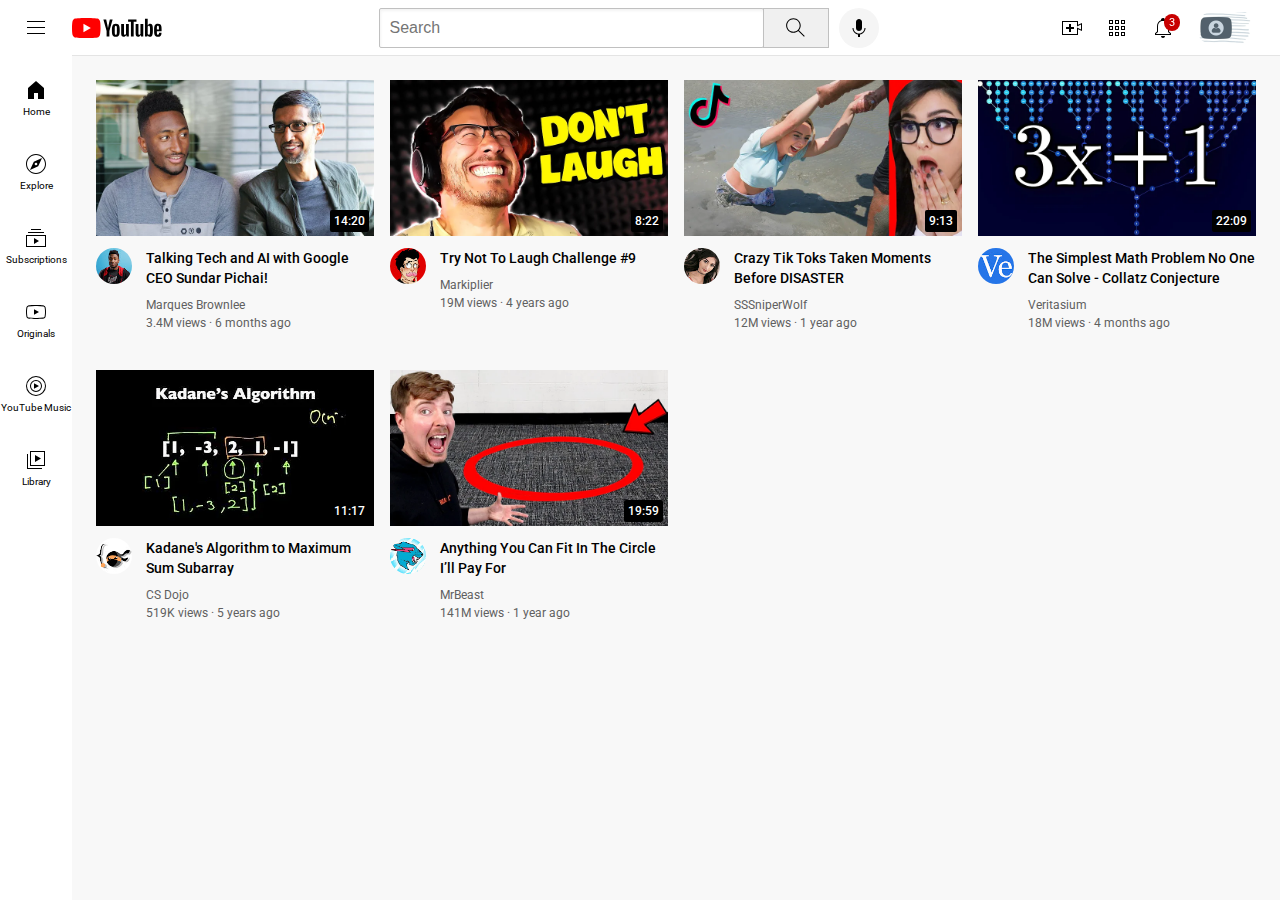
<file: finalp/youtube.html>
<!DOCTYPE html>
<html lang="en">
<head>
    <meta charset="UTF-8">
    <meta name="viewport" content="width=device-width, initial-scale=1.0">
    <title>Youtube.com Clone</title>
    <link rel="preconnect" href="https://fonts.googleapis.com">
    <link rel="preconnect" href="https://fonts.gstatic.com" crossorigin>
    <link href="https://fonts.googleapis.com/css2?family=Roboto:wght@400;500;700&display=swap" rel="stylesheet">
    
    <link rel="stylesheet" href="styles/general.css">
    <link rel="stylesheet" href="styles/header.css">
    <link rel="stylesheet" href="styles/video.css">
    <link rel="stylesheet" href="styles/stylebar.css">
</head>
<body>
    <div class="header">
        <div class="left">
            <img class="hamburger-menu" src="icons/hamburger-menu.svg" alt="">
            <img class="yt-logo" src="icons/youtube-logo.svg" alt="">
        </div>
        <div class="middle">
            <input class="search-bar" type="text" placeholder="Search">
            <button class="search-button">
                <img class="search-icon" src="icons/search.svg" alt="">
                <div class="tooltip">Search</div>
            </button>
            <button class="voice-search">
                <img class="voice-search-icon" src="icons/voice-search-icon.svg" alt="">
                <div class="tooltip">Search with your voice</div>
            </button>
        </div>
        <div class="right">
            <div class="upload-icon-container">
                <img class="upload-icon" src="icons/upload.svg" alt="">
                <div class="tooltip">Create</div>
            </div>
            <div class="app-icon-container">
                <img class="app-icon" src="icons/youtube-apps.svg" alt="">
                <div class="tooltip">YouTube apps</div>
            </div>
            
            <div class="notification-icon-container">
                <img class="notification-icon" src="icons/notifications.svg" alt="">
                <div class="notification-count">3</div>
                <div class="tooltip">Notifications</div>
            </div>
            <img class="channel-icon" src="icons/my-channel.webp" alt="">
        </div>
    </div>
    
    <div class="style-bar">
        <div class="stylebar-1">
            <img src="sidebar/home.svg" alt="">
            <div>Home</div>
        </div>
        <div class="stylebar-1">
            <img src="sidebar/explore.svg" alt="">
            <div>Explore</div>
        </div>
        <div class="stylebar-1">
            <img src="sidebar/subscriptions.svg" alt="">
            <div>Subscriptions</div>
        </div>
        <div class="stylebar-1">
            <img src="sidebar/originals.svg" alt="">
            <div>Originals</div>
        </div>
        <div class="stylebar-1">
            <img src="sidebar/youtube-music.svg" alt="">
            <div>YouTube Music</div>
        </div>
        <div class="stylebar-1">
            <img src="sidebar/library.svg" alt="">
            <div>Library</div>
        </div>
    </div>

    <div class="video-grid">
        <div class="video1-preview">
            <div class="thumbrow">
                <img class="thumbnail1" src="thumbnails/thumbnail-1.webp" alt="image">
                <div class="video-time">
                    14:20
                </div>
            </div>
            <div class="video-info-grid">
                <div class="ch1">
                    <img class="prof1" src="channels/channel-1.jpeg" alt="">
                </div>
                <div class="vid1">
                    <p class="video1-title">
                        Talking Tech and AI with Google CEO Sundar Pichai!
                    </p>
                    <p class="video1-author">
                        Marques Brownlee
                    </p>
                    <p class="video1-stats">
                        3.4M views &#183; 6 months ago
                    </p>
                </div>
            </div>   
        </div>
    
        <div class="video1-preview">
            <div class="thumbrow">
                <img class="thumbnail1" src="thumbnails/thumbnail-2.webp" alt="image">
                <div class="video-time">
                    8:22
                </div>
            </div>
            <div class="video-info-grid">
                <div class="ch1">
                    <img class="prof1" src="channels/channel-2.jpeg" alt="">
                </div>
                <div class="vid1">
                    <p class="video1-title">
                        Try Not To Laugh Challenge #9
                    </p>
                    <p class="video1-author">
                        Markiplier
                    </p>
                    <p class="video1-stats">
                        19M views &#183; 4 years ago
                    </p>
                </div>
            </div>
        </div>
    
        <div class="video1-preview">
            <div class="thumbrow">
                <img class="thumbnail1" src="thumbnails/thumbnail-3.webp" alt="image">
                <div class="video-time">
                    9:13
                </div>
            </div>
            <div class="video-info-grid">
                <div class="ch1">
                    <img class="prof1" src="channels/channel-3.jpeg" alt="">
                </div>
                <div class="vid1">
                    <p class="video1-title">
                        Crazy Tik Toks Taken Moments Before DISASTER
                    </p>
                    <p class="video1-author">
                        SSSniperWolf
                    </p>
                    <p class="video1-stats">
                        12M views &#183; 1 year ago
                    </p>
                </div>
            </div>   
        </div>
    
        <div class="video1-preview">
            <div class="thumbrow">
                <img class="thumbnail1" src="thumbnails/thumbnail-4.webp" alt="image">
                <div class="video-time">
                    22:09
                </div>
            </div>
            <div class="video-info-grid">
                <div class="ch1">
                    <img class="prof1" src="channels/channel-4.jpeg" alt="">
                </div>
                <div class="vid1">
                    <p class="video1-title">
                        The Simplest Math Problem No One Can Solve - Collatz Conjecture
                    </p>
                    <p class="video1-author">
                        Veritasium
                    </p>
                    <p class="video1-stats">
                        18M views &#183; 4 months ago
                    </p>
                </div>
            </div>
        </div>
    
        <div class="video1-preview">
            <div class="thumbrow">
                <img class="thumbnail1" src="thumbnails/thumbnail-5.webp" alt="image">
                <div class="video-time">
                    11:17
                </div>
            </div>
            <div class="video-info-grid">
                <div class="ch1">
                    <img class="prof1" src="channels/channel-5.jpeg" alt="">
                </div>
                <div class="vid1">
                    <p class="video1-title">
                        Kadane's Algorithm to Maximum Sum Subarray
                    </p>
                    <p class="video1-author">
                        CS Dojo
                    </p>
                    <p class="video1-stats">
                        519K views &#183; 5 years ago
                    </p>
                </div>
            </div>   
        </div>
    
        <div class="video1-preview">
            <div class="thumbrow">
                <img class="thumbnail1" src="thumbnails/thumbnail-6.webp" alt="image">
                <div class="video-time">
                    19:59
                </div>
            </div>
            <div class="video-info-grid">
                <div class="ch1">
                    <img class="prof1" src="channels/channel-6.jpeg" alt="">
                </div>
                <div class="vid1">
                    <p class="video1-title">
                        Anything You Can Fit In The Circle I’ll Pay For
                    </p>
                    <p class="video1-author">
                        MrBeast
                    </p>
                    <p class="video1-stats">
                        141M views &#183; 1 year ago
                    </p>
                </div>
            </div>
        </div>
    </div>
    

</body>
</html>
</file>
<file: finalp/styles/general.css>
p{
    font-family: Roboto,Arial;
    margin-top: 0;
    margin-bottom: 0;
}
body{
    margin:0;
    padding-top: 80px;
    padding-left:96px ;
    padding-right: 24px;
    background-color: rgb(248, 248, 248);
}
</file>
<file: finalp/styles/header.css>
.header{
    height: 55px;
    display:flex;
    flex-direction: row;
    justify-content: space-between;
    position: fixed;
    top: 0;
    left: 0;
    right: 0;
    z-index: 100;
    background-color: white;
    border-bottom-width: 1px;
    border-bottom-style: solid;
    border-bottom-color: rgb(228,228,228);
}

.left{
    display: flex;
    align-items: center;
}
.hamburger-menu{
    height: 24px;
    margin-left: 24px;
    margin-right: 24px;
}
.yt-logo{
    height: 20px;
}
.middle{
    flex: 1;
    margin-left: 70px;
    margin-right: 35px;
    max-width:500px;
    display: flex;
    align-items: center;
}
.search-bar{
    flex:1;
    height: 36px;
    padding-left: 10px;
    font-size: 16px;
    border-width: 1px;
    border-style: solid;
    border-color: rgb(192,192,192);
    border-radius: 2px;
    box-shadow: inset 1px 2px 3px rgba(0,0,0,0.05);
    width:0;
}
.search-bar:placeholder{
    font-family: Roboto,Arial;
    font-size: 16px;
}
.search-button{
    height: 40px;
    width: 66px;
    background-color: rgb(240,240,240);
    border-width: 1px;
    border-style: solid;
    border-color: rgb(192,192,192);
    margin-left: -1px;
    margin-right: 10px;
    cursor: pointer;
    
}
.search-button,
.voice-search,
.upload-icon-container,
.app-icon-container,
.notification-icon-container{
    display: flex;
    justify-content: center;
    align-items: center;
    position: relative;
}

.search-button .tooltip,
.voice-search .tooltip,
.upload-icon-container .tooltip,
.app-icon-container .tooltip,
.notification-icon-container .tooltip{
    font-family: Roboto,Arial ;
    position: absolute;
    background-color: gray;
    color: white;
    padding-top: 4px;
    padding-bottom: 4px;
    padding-left: 8px;
    padding-right: 8px;
    border-radius: 2px;
    font-size: 12px;
    bottom: -30px;
    opacity: 0;
    transition: opacity 0.15s;
    pointer-events: none;
    white-space: nowrap;
    
}
.search-button:hover .tooltip,
.voice-search:hover .tooltip,
.upload-icon-container:hover .tooltip,
.app-icon-container:hover .tooltip,
.notification-icon-container:hover .tooltip{
    opacity: 1;
    
}

.search-icon{
    height: 25px;
}
.voice-search{
    height: 40px;
    width: 40px;
    border-radius: 20px;
    border: none;
    background-color: rgb(245,245,245);
    cursor: pointer;
}
.voice-search-icon{
    height: 24px;
}
.right{
    width: 200px;
    margin-right: 20px;
    display: flex;
    align-items: center;
    justify-content: space-between;
    flex-shrink: 0;
}



.upload-icon{
    height: 24px;
    cursor: pointer;
}
.app-icon{
    height: 24px;
    cursor: pointer;
}
.notification-icon{
    height: 24px;
}
.notification-icon-container{
    position: relative;
    cursor: pointer;
}

.notification-count{
    position: absolute;
    top:-2px;
    right:-5px;
    background-color: rgb(200,0,0);
    color: white;
    font-family: Roboto,Arial;
    font-size: 11px;
    padding-left: 5px;
    padding-right: 5px;
    padding-top: 2px;
    padding-bottom: 2px;
    border-radius: 10px;

}
.channel-icon{
    height: 32px;
    border-radius: 16px;
}
</file>
<file: finalp/styles/video.css>
.thumbnail1{
    width: 100%;    
}

.video1-title{
    margin-top: 0;
    font-size: 14px;
    font-weight: 500;
    line-height: 20px;
    margin-bottom: 10px;
}

.video-info-grid{
    display: grid;
    grid-template-columns: 50px 1fr;
}
.prof1{
    width: 36px;
    border-radius: 50px;
}
.thumbrow{
    margin-bottom: 8px;
    position: relative;
}
.video1-author,.video1-stats{
    font-size: 12px;
    color: rgb(96,96,96);
}
.video1-author{
    margin-bottom:4px ;
}
.video-grid{
    display:grid;
    grid-template-columns: 1fr 1fr 1fr;
    column-gap: 16px;
    row-gap:40px
}

@media (max-width:750px){
    .video-grid{
        grid-template-columns: 1fr 1fr;
    }
}
@media (min-width:751px) and (max-width:999px){
    .video-grid{
        grid-template-columns: 1fr 1fr 1fr;
    }
}
@media (min-width:1000px){
    .video-grid{
        grid-template-columns: 1fr 1fr 1fr 1fr;
    }
}
.video-time{
    font-family: Roboto,Arial;
    font-size: 12px;
    font-weight: 500;
    padding-left: 4px;
    padding-right: 4px;
    padding-top: 4px;
    padding-bottom: 4px;
    border-radius: 2px;
    background-color: black;
    color: white;
    position: absolute;
    bottom:8px;
    right:5px;
}
</file>
<file: finalp/styles/stylebar.css>
.style-bar{
    position: fixed;
    left: 0;
    bottom: 0;
    top: 55px;
    background-color: white;
    width: 72px;
    z-index: 200;
    padding-top: 5px;
}

.stylebar-1{
    height: 74px;
    display: flex;
    justify-content: center;
    align-items: center;
    flex-direction: column;
    cursor: pointer;
}
.stylebar-1:hover{
    background-color: rgb(235, 233, 233);
}
.stylebar-1 img{
    height: 24px;
    margin-bottom: 4px;
}
.stylebar-1 div{
    font-family: Roboto,Arial;
    font-size: 10px;
}
</file>
